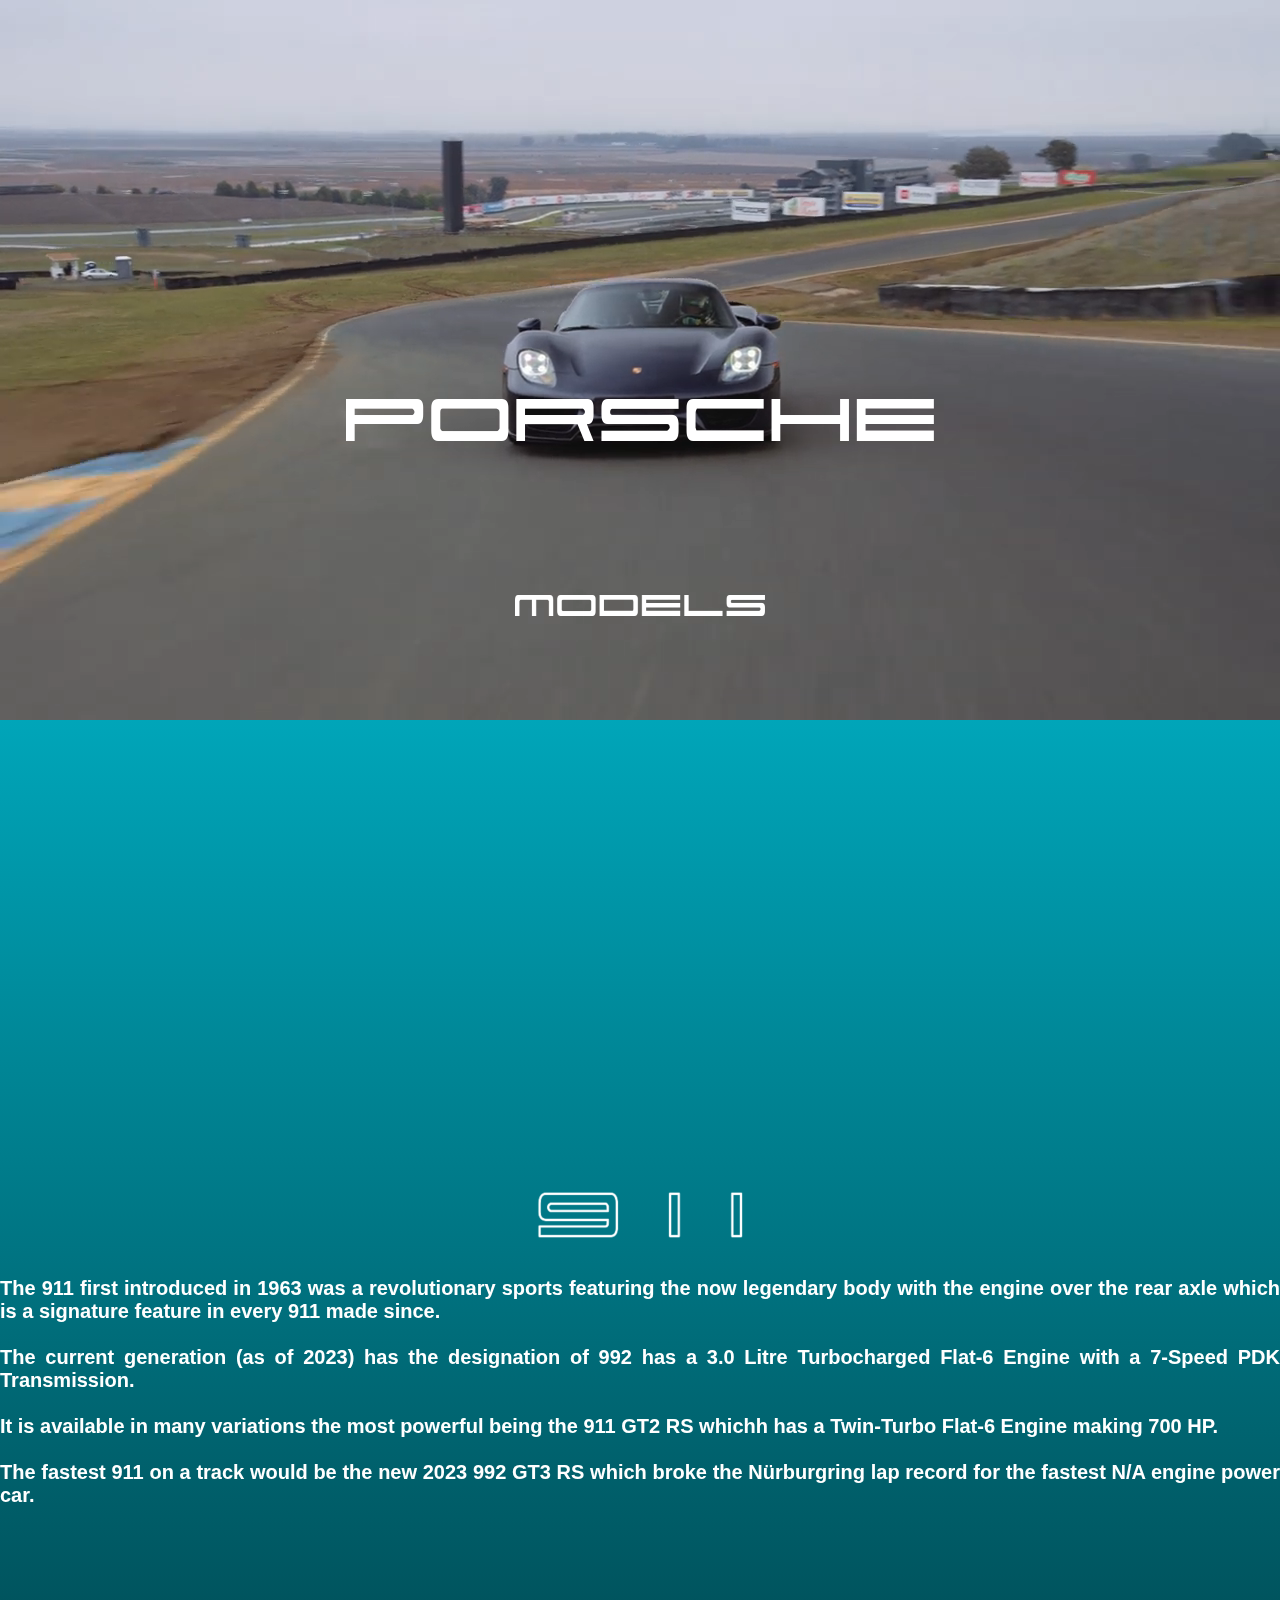
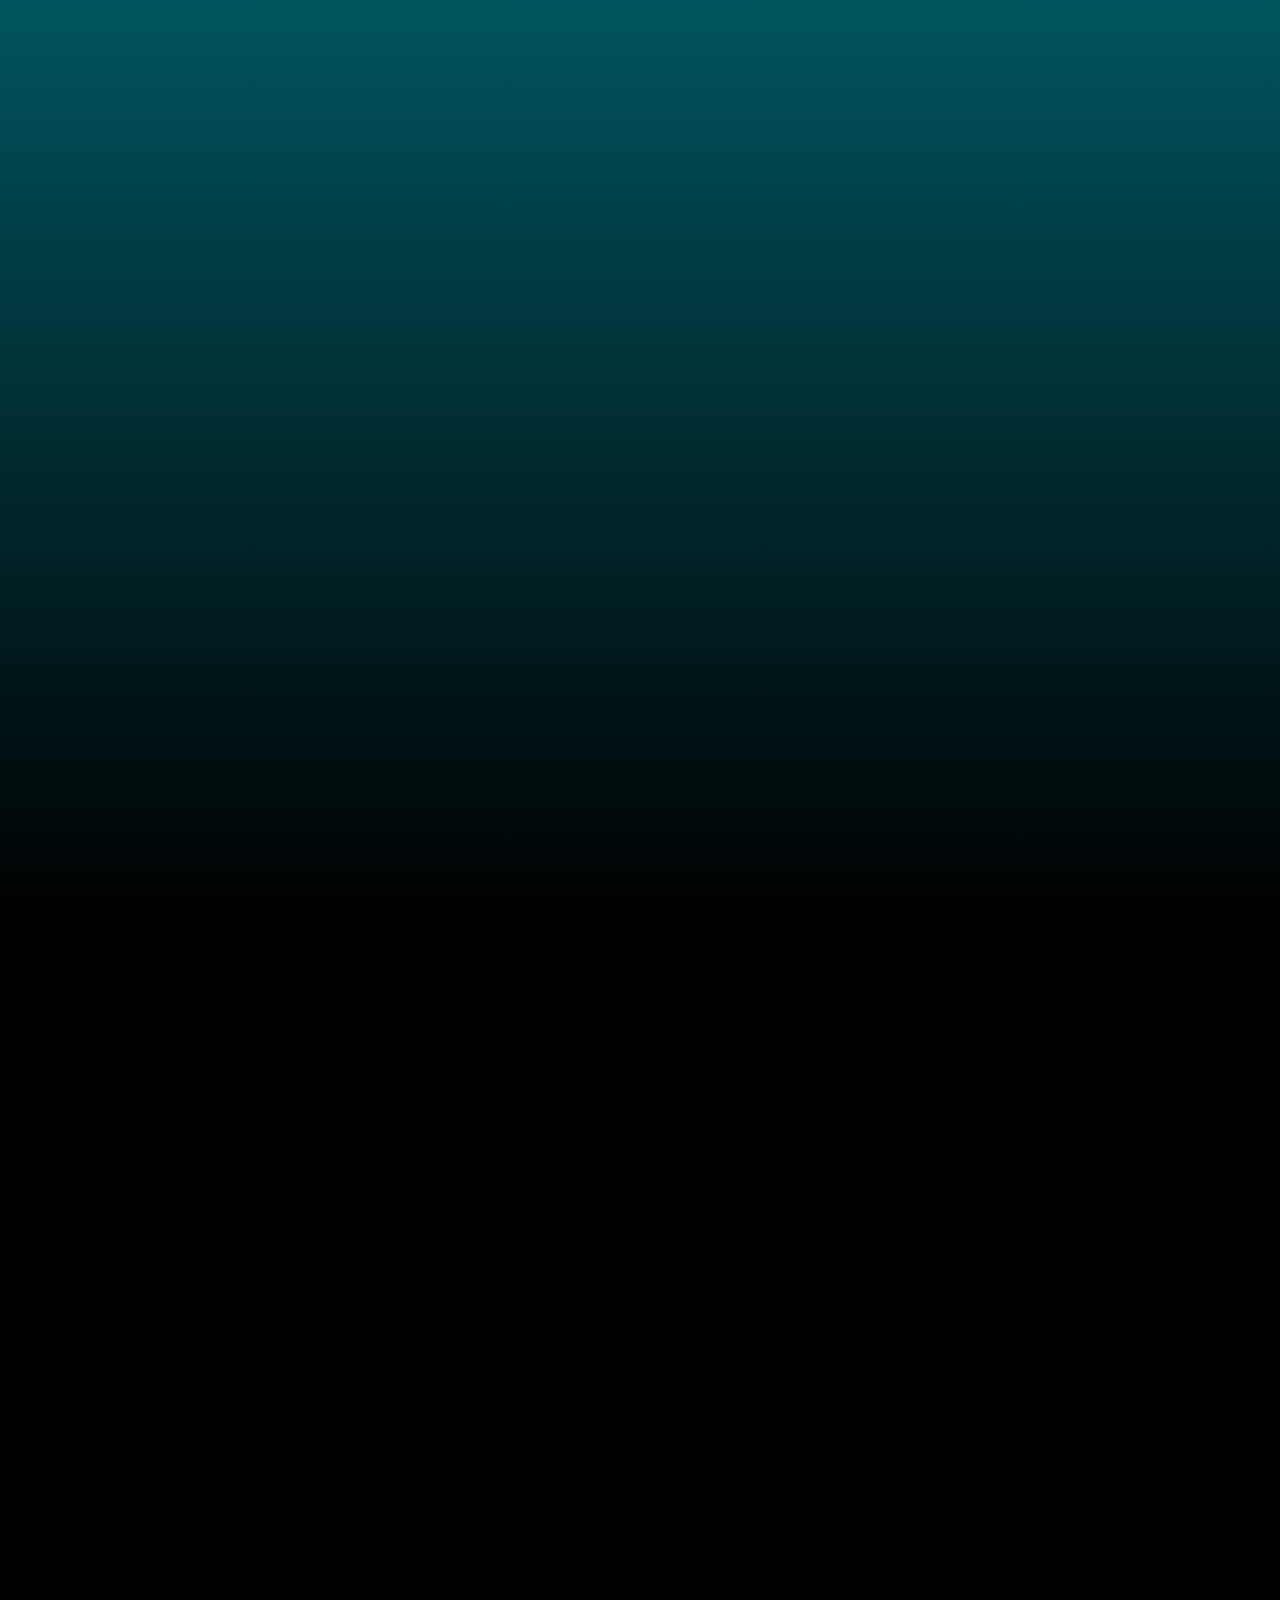
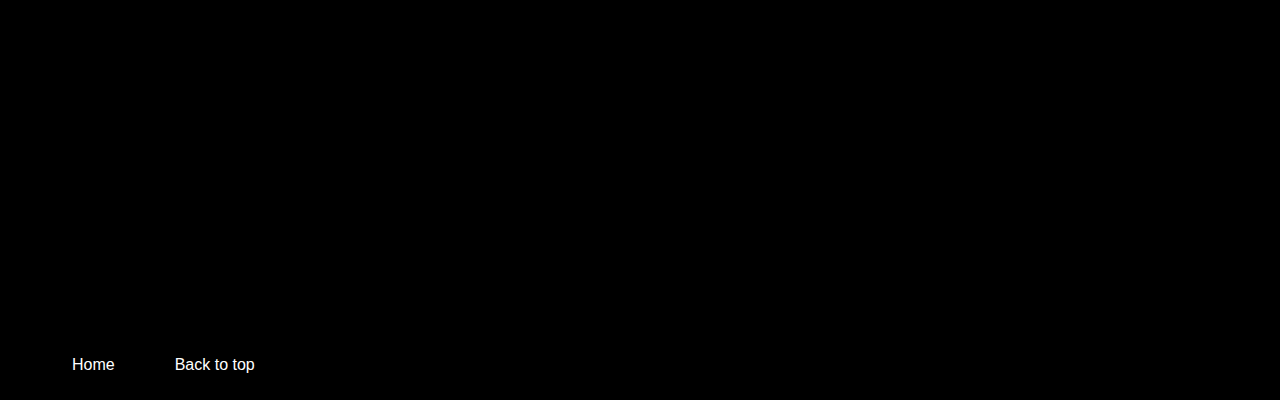
<file: porsche.html>
<!DOCTYPE html>
<html lang="en">
<head>
    <meta charset="UTF-8">
    <meta http-equiv="X-UA-Compatible" content="IE=edge">
    <meta name="viewport" content="width=device-width, initial-scale=1.0">
    <title>Porsche</title>

    <link rel="stylesheet" href="style.css">
    <script defer src="app.js"></script>
</head>

<body class="Porsche" id="Top">
    <header>
        <video id="background-video" autoplay loop muted poster="">
            <source src="Porsche/918Driving.mp4" type="video/mp4">
        </video>
    </header>

    <section class="hidden">
        <h1><img src="Porsche/Header.png"></h1>
        <h2><img src="Porsche/Models.png"></h2>
    </section>

    <section class="hidden">
        <h3><img src="Porsche/911.png""></h3>
        <h4 class="container">
            <p>
                The 911 first introduced in 1963 was a revolutionary sports featuring the now legendary body with the engine over the rear axle which is a signature feature in every 911 made since.
                <br>
                <br>
                The current generation (as of 2023) has the designation of 992 has a 3.0 Litre Turbocharged Flat-6 Engine with a 7-Speed PDK Transmission.
                <br>
                <br>
                It is available in many variations the most powerful being the 911 GT2 RS whichh has a Twin-Turbo Flat-6 Engine making 700 HP.
                <br>
                <br>
                The fastest 911 on a track would be the new 2023 992 GT3 RS which broke the Nürburgring lap record for the fastest N/A engine power car.
            </p>
        </h4>
        
    </section>

    <section class="hidden">
        <div>
            <img class="Photos" src="Porsche/992-1.jpg">
            <img class="Photos" src="Porsche/992-GT3.jpg">
            <img class="Photos" src="Porsche/992-Touring.jpg">
            <img class="Photos" src="Porsche/992-Turbo.jpg">
            <button  onclick="plusDivs(-1)">&#10094;</button>
            <button  onclick="plusDivs(1)">&#10095;</button>
        </div>
    </section>

    <section class="hidden">
        <h5>
            <hr><strong>SPECIFICATIONS FOR 911 TURBO S</strong><hr>
        </h5>
        <table>
            <tbody>
                <tr>
                    <th scope="row">Engine</th>
                    <td>
                        3.7 Litre Twin-Turbo Flat-6
                    </td>
                </tr>
                <tr>
                    <th scope="row">Transmission</th>
                    <td>
                        8-Speed Dual Clutch Automatic
                    </td>
                </tr>
                <tr>
                    <th scope="row">Horsepower</th>
                    <td>
                        650 HP
                    </td>
                </tr>
                <tr>
                    <th scope="row">Torque</th>
                    <td>
                        443 lbs-ft
                    </td>
                </tr>
                <tr>
                    <th scope="row">Top Speed</th>
                    <td>
                        205 Mph
                    </td>
                </tr>
            </tbody>
        </table>
    </section>
    <footer>
        <nav class="navbar">
            <ul class="nav-menu">
                <li class="nav-link"><a href="https://therealist22.github.io/EvoMotive/index.html">Home</a> </li>
                <li class="nav-link"><a href="#Top">Back to top</a> </li>
            </ul>
        </nav>
    </footer>
</body>
</html>
</file>
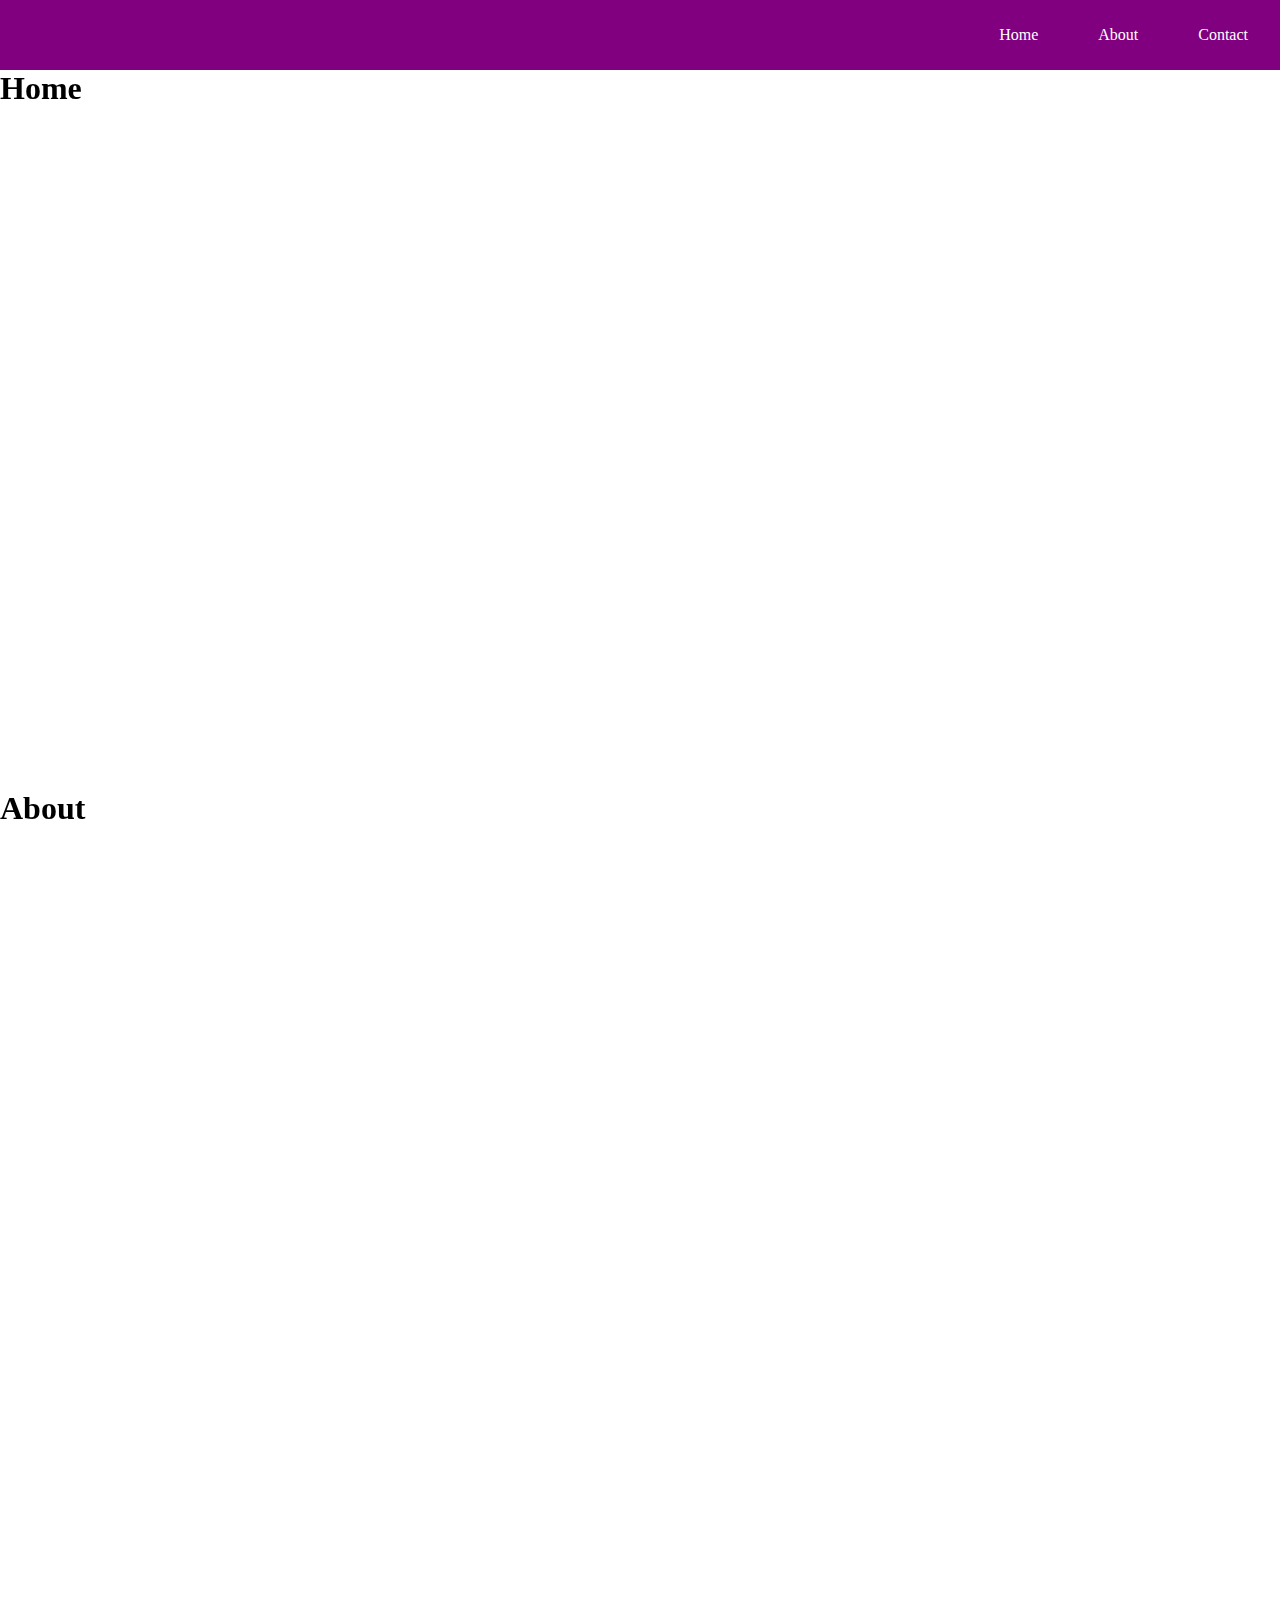
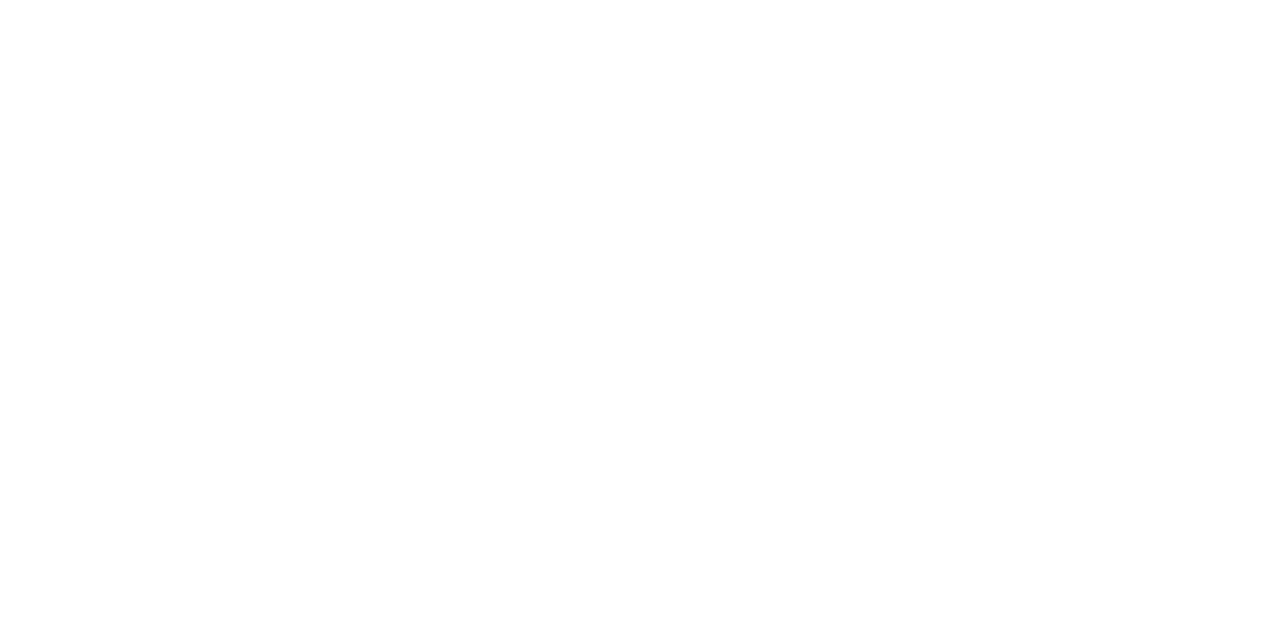
<file: Test.html>
<!DOCTYPE html>
<html lang="en">
<head>
    <meta charset="UTF-8">
    <meta http-equiv="X-UA-Compatible" content="IE=edge">
    <meta name="viewport" content="width=device-width, initial-scale=1.0">
    <title>Document</title>

    <link rel="stylesheet" href="test.css">
    <script defer src="app.js"></script>
</head>
<body>
    
    <header>
        <div class="container">
            <nav class="navbar">
                <a href="/" class="nav-branding"></a>
                <h1>
                    <div class="box" onclick="myFunction(this)">
                        <div class="bar1"></div>
                        <div class="bar2"></div>
                        <div class="bar3"></div>
                    </div>
                </h1>
                <ul class="nav-menu">
                    <li class="nav-link"><a href="">Home</a> </li>
                    <li class="nav-link"><a href="">About</a> </li>
                    <li class="nav-link"><a href="">Contact</a> </li>
                </ul>
            </nav>
        </div>
    </header>

    <section class="hidden">
        <div class="container">
            <div class="home">
                <h1>Home</h1>
            </div>
        </div>
    </section>
    <section class="hidden">
        <div class="container">
            <div class="about">
                <h1>About</h1>
            </div>
        </div>
    </section>
    <section class="hidden">
        <div class="container">
            <div class="contact">
                <h1>Contact</h1>
            </div>
        </div>
    </section>
</body>
</html>
</file>
<file: style.css>
body {
    position: relative;
    background-color: black;
    color: #ffffff;
    font-family: 'Lato', sans-serif;
    padding: 0;
    margin: 0;
}

.Porsche {
    position: relative;
    background: rgb(0,197,255);
    background: linear-gradient(180deg, rgba(0,197,255,1) 7%, rgba(0,208,233,1) 7%, rgba(0,0,0,1) 70%, rgba(0,0,0,1) 100%);
    color: #ffffff;
    font-family: 'Lato', sans-serif;
    padding: 0;
    margin: 0;
}

.Lamborghini {
    position: relative;
    background: rgb(0, 0, 0);
    color: #ffffff;
    font-family: 'Lato', sans-serif;
    padding: 0;
    margin: 0;
}

.Ferrari {
    position: relative;
    background: rgb(255,0,0);
    background: linear-gradient(180deg, rgba(255,0,0,1) 7%, rgba(247,0,0,1) 7%, rgba(0,0,0,1) 70%, rgba(0,0,0,1) 100%);
    color: #ffffff;
    font-family: 'Lato', sans-serif;
    padding: 0;
    margin: 0;
}

.Alfa {
    position: relative;
    background: rgb(255,2,2);
    background: linear-gradient(180deg, rgba(255,2,2,1) 7%, rgba(255,8,8,1) 7%, rgba(0,0,0,1) 70%, rgba(0,0,0,1) 100%);
    color: #ffffff;
    font-family: 'Lato', sans-serif;
    padding: 0;
    margin: 0;
}

.Bugatti {
    position: relative;
    background: rgb(0,14,175);
    background: linear-gradient(180deg, rgba(0,14,175,1) 0%, rgba(0,14,175,1) 0%, rgba(0,0,0,1) 99%, rgba(0,0,0,1) 100%);
    color: #ffffff;
    font-family: 'Lato', sans-serif;
    padding: 0;
    margin: 0;
}


section {
    display: grid;
    place-items: center;
    align-content: center;
    min-height: 100vh;
}

.hidden {
    opacity: 0;
    filter: blur(5px);
    transform: translateX(-100%);
    transition: all 1s;
}

.show {
    opacity: 1;
    filter: blur(0);
    transform: translateX(0);
}

.logos {
    display: flex;
}

.logo:nth-child(2) {
    transition-delay: 200ms;
}
.logo:nth-child(3) {
    transition-delay: 400ms;
}
.logo:nth-child(4) {
    transition-delay: 600ms;
}
.logo:nth-child(5) {
    transition-delay: 800ms;
}

.logo{
    background-color:black;
    border-radius: 0cqmin;
    padding: 0.5rem;
    margin: 0 0.5rem;
}

/* img {
    max-width:100px;
    max-height:100px;
    width: auto;
    height: auto;
  } */

.center{
    display: grid;
    margin-left: auto;
    margin-right: auto ;
}

#background-video {
    position: absolute;
    right: 0;
    top: 0;
    width: 100%;

  }

#bugatti {
    position: absolute;
    right: 0;
    bottom: 0;

}

.video-text-container {
    height: 100%;
    width: 100%;
    position: relative;
}

.video-text-container video {
    height: 100%;
    width: 100%;
    object-fit: cover;
    margin-left: auto;
    margin-right: auto;
}

.video-text-container .text-container{
    position: absolute;
    left: 0;
    top: 0;
    height: 100%;
    width: 100%;
    display: flex;
    align-items: center;
    justify-content: center;
    background-color: rgb(0, 0, 0);
    color: white0;
    mix-blend-mode: multiply;
}

h1{
    font-size: 200px;
    font-family: 'Lato', sans-serif;
}

legend {
    font-size: 20px;
    font-family: L'Lato', sans-serif;
}

.img img{
    image-rendering: optimizeQuality;
    color: #ffffff;
}

img {
    display: grid;
}

button{
    display: flexbox;
    flex-direction: column;
    margin-right: auto;
    margin-left: auto;
}

p {
    align-items: center;
    font-size: 20px;
}

h4 li{
    position: absolute;
    left: 20px;
    font-size: 20px;
}

strong{
    font-size: 50px;
}

table, tr, th, td, caption {
    font-size: 50px;
    border: 2px solid #eee;
    font-family: 'Lato', sans-serif;
    border-collapse: collapse;
    padding: 1rem;

}

.SpecTable {
    margin-left: auto;
    margin-right: auto;
}

h3 {
    display: grid;
    place-items: center;
    align-content: center;
}


h4 {
    text-align: justify;
}

.container {
    width: 1280px;
    margin: auto;
}

.box {
    display: inline-block;
    cursor: pointer;
    margin-right: 70%;
}

.bar1, .bar2, .bar3 {
    width: 35px;
    height: 5px;
    background-color: white;
    color: #ed0404;
    margin: 6px 0;
    transition: 0.4s;
}
  
  /* Rotate first bar */
.change .bar1 {
    transform: translate(0, 11px) rotate(-45deg);
}
  
/* Fade out the second bar */
.change .bar2 {opacity: 0;}
  
/* Rotate last bar */
.change .bar3 {
    transform: translate(0, -11px) rotate(45deg);
}

header{
    position: absolute;
    top: 0;
    width: 100%;
    background-color: rgb(0, 0, 0);
}

footer {
    position:absolute;
    bottom: 0;
    width: 100%;
    background-color: black;
}

li{
    list-style: none;
}

a{
    color: white;
    text-decoration: none;
}

.container{
    width: 1280px;
    margin: auto;
}

.navbar{
    width: 95%;
    margin: auto;
    min-height: 70px;
    display: flex;
    justify-content: space-between;
    align-items: center;
}

.nav-menu{
    display: flex;
    justify-content: space-between;
    align-items: center;
    gap: 60px;
}

.nav-branding{
    font-size: 2rem;
}

.home, .about, .contact{
    height: 720px;
    margin-top: 70px;

}


.about, .contact{
    margin-top: 0;
}
@media(max-width: 1280px) {
    .container{
        width: 100%;
    }
}

textarea {
    background-color: black;
    height: 100px;
    color: #ffffff;
}

a{
    color: white;
}

a:hover, a:active {
    color: rgb(177, 3, 177);
}
</file>
<file: test.css>
*{
    padding: 0;
    margin: 0;
}

body{
    position: absolute;
}

header{
    position: fixed;
    top: 0;
    width: 100%;
    background-color: purple;
}

li{
    list-style: none;
}

a{
    color: white;
    text-decoration: none;
}

.container{
    width: 100%;
    margin: auto;
}

.navbar{
    width: 95%;
    margin: auto;
    min-height: 70px;
    display: flex;
    justify-content: space-between;
    align-items: center;
}

.nav-menu{
    display: flex;
    justify-content: space-between;
    align-items: center;
    gap: 60px;
}

.nav-branding{
    font-size: 2rem;
}

.home, .about, .contact{
    height: 720px;
    margin-top: 70px;

}


.about, .contact{
    margin-top: 0;
}
@media(max-width: 1280px) {
    .container{
        width: 100%;
    }
}


.hidden {
    opacity: 0;
    filter: blur(5px);
    transform: translateX(-100%);
    transition: all 1s;
}

.show {
    opacity: 1;
    filter: blur(0);
    transform: translateX(0);
}

.box{
    display: grid;
    cursor: pointer;
}

.bar1, .bar2, .bar3 {
    width: 35px;
    height: px;
    background-color: white;
    color: white;
    margin: 6px 0;
    transition: 0.4s;
}
  
  /* Rotate first bar */
.change .bar1 {
    transform: translate(0, 11px) rotate(-45deg);
}
  
/* Fade out the second bar */
.change .bar2 {opacity: 0;}
  
/* Rotate last bar */
.change .bar3 {
    transform: translate(0, -11px) rotate(45deg);
}
</file>
